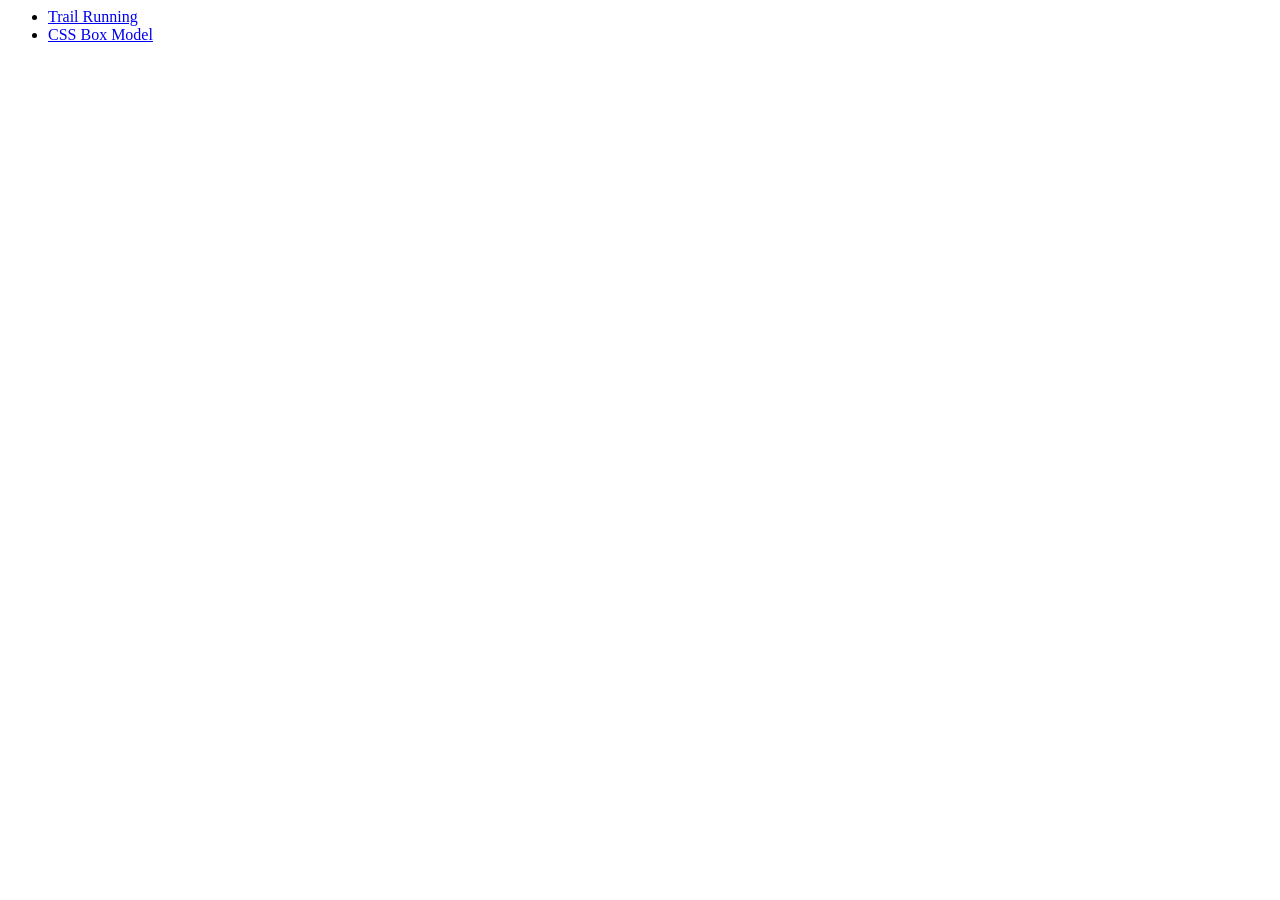
<file: index.html>
<!DOCTYPE html?
<html lang="en">
<head>
  <meta charset="UTF-8">
  <meta name="viewport" content="width=device-width, initial-scale=1.0">
  <title>Document</title>
</head>
<body>
  <ul>
    <li><a href="running.html">Trail Running</a></li>
    <li><a href="box_model.html">CSS Box Model</a></li>
  </ul>
</body>
</html>
</file>
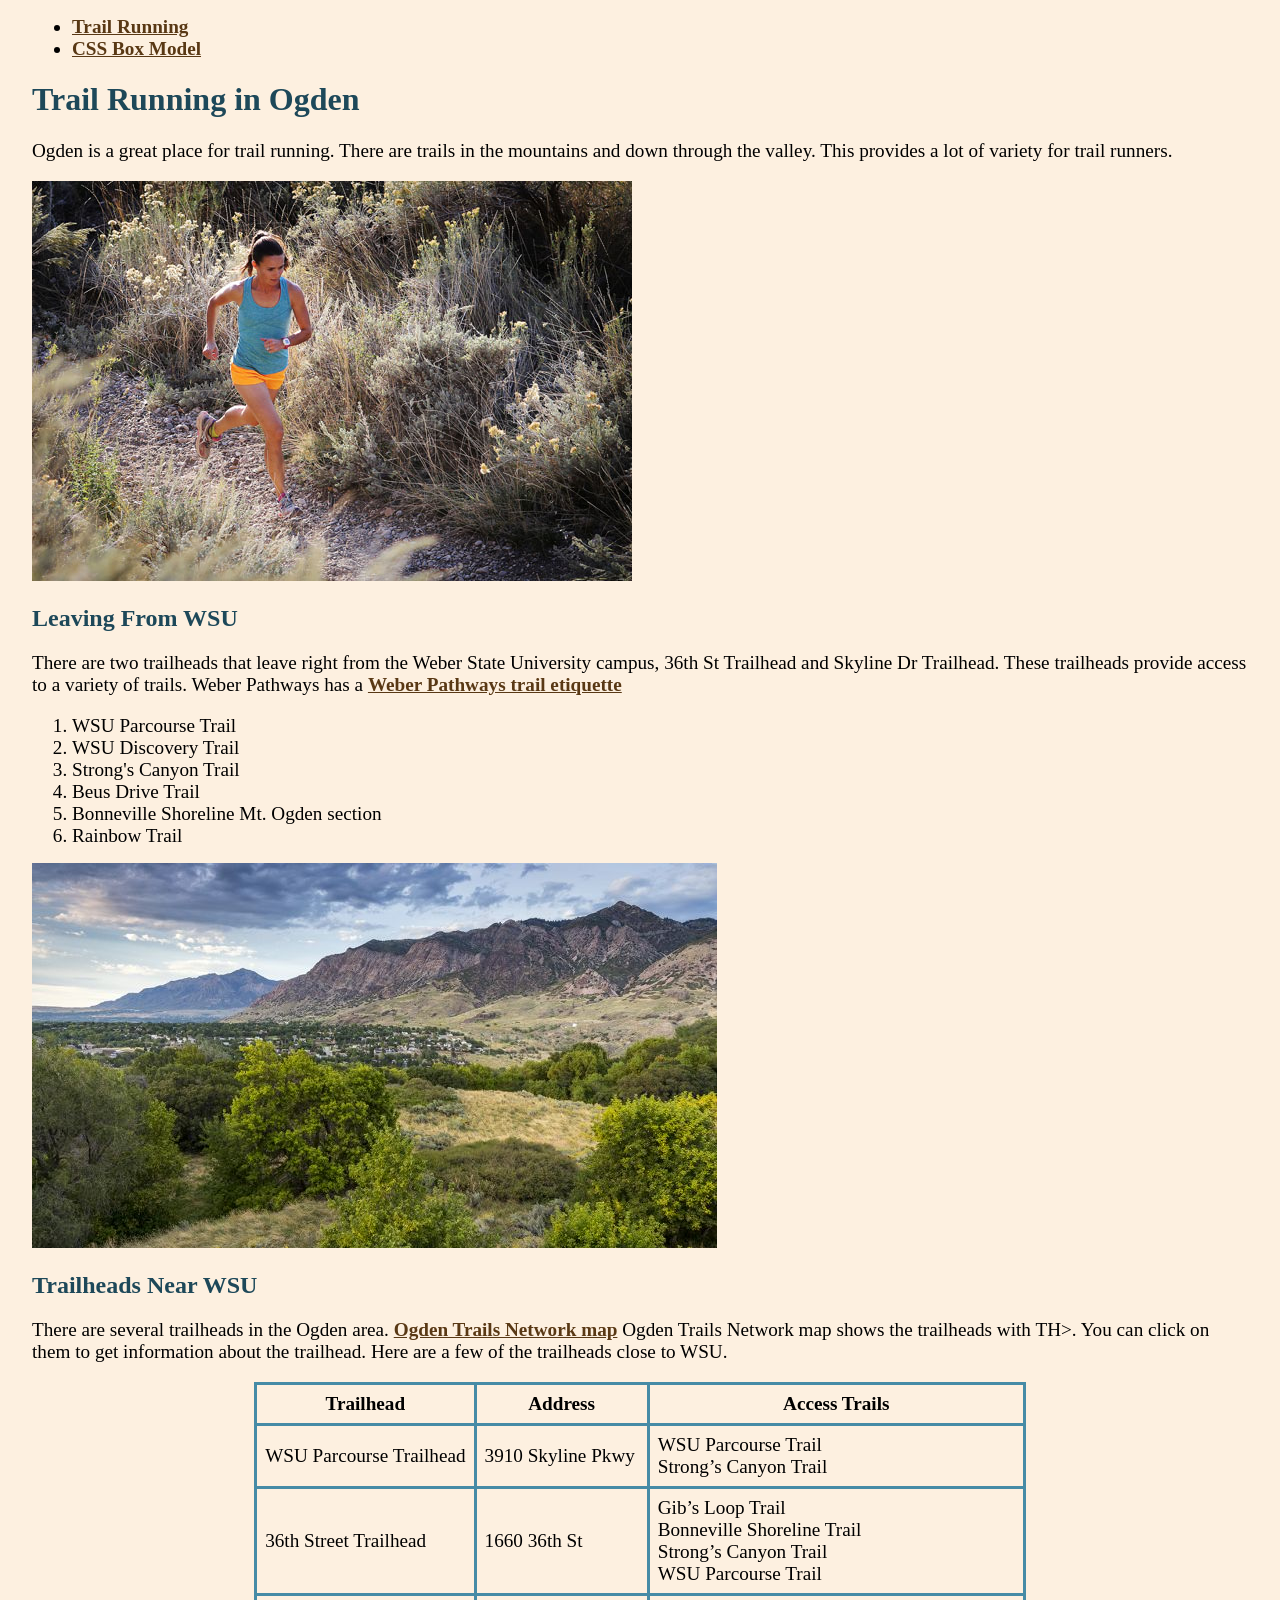
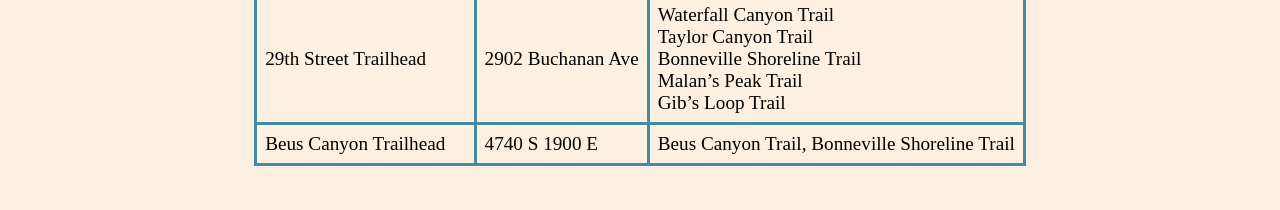
<file: running.html>
<!doctype html>
<html lang="en-US">

<head>
<meta charset="UTF-8">

<title>Trail Running</title>

<meta name="description" content="A breif veiw of trail running in Odgen">
<meta name="keywords" content="Odgen, trail running, trails, running">
<meta name="author" content= "Linda DuHadway, Daniel Lee">
<meta name="viewport" content="width=device-width, initial-scale=1.0">

<link rel="stylesheet" href="resources/running_style.css"> 
</head>

<body>

	<ul>
    <li><a href="running.html">Trail Running</a></li>
    <li><a href="box_model.html">CSS Box Model</a></li>
  </ul>

<h1>Trail Running in Ogden</h1>

<p>Ogden is a great place for trail running. There are trails in the mountains and down through the valley. This provides a lot of variety for trail runners.</p>
<a href="https://www.odgenmarathon.com/">
<img src="resources/runner.jpg" alt="Cynthia Fowler running on a trail in the Ogden area" width="600" height="400">
</a>

<h2>Leaving From WSU</h2>

<p>There are two trailheads that leave right from the Weber State University campus, 36th St Trailhead and Skyline Dr Trailhead. These trailheads provide access to a variety of trails. Weber Pathways has a <a href="https://www.weberpathways.org/trail-etiquette">Weber Pathways trail etiquette</a>
</p>

<ol>
<li>WSU Parcourse Trail</li>
<li>WSU Discovery Trail</li>
<li>Strong's Canyon Trail</li>
<li>Beus Drive Trail</li>
<li>Bonneville Shoreline Mt. Ogden section</li>
<li>Rainbow Trail</li>
</ol>
<img src="resources/view.jpg" alt="View of a trail in the Ogden mountains" width="685" height="385">


<h2>Trailheads Near WSU</h2>

<p>There are several trailheads in the Ogden area. <a href="http://trails.ogdencity.com/">Ogden Trails Network map</a> Ogden Trails Network map shows the trailheads with TH>. You can click on them to get information about the trailhead. Here are a few of the trailheads close to WSU.</p>


<div>
<table>
<tr>
<th>Trailhead</th>
<th>Address</th>
<th>Access Trails</th>
<tr>
<td>WSU Parcourse Trailhead</td>
<td>3910 Skyline Pkwy</td>
<td>WSU Parcourse Trail<br>Strong’s Canyon Trail</td>
</tr>
<tr>
<td>36th Street Trailhead</td>
<td>1660 36th St</td>
<td>Gib’s Loop Trail<br>Bonneville Shoreline Trail<br>Strong’s Canyon Trail<br>WSU Parcourse Trail</td>
</tr>
<tr>
<td>29th Street Trailhead</td>
<td>2902 Buchanan Ave</td>
<td>Waterfall Canyon Trail<br>Taylor Canyon Trail<br>Bonneville Shoreline Trail<br>Malan’s Peak Trail<br>Gib’s Loop Trail</td>
</tr>
<tr>
<td>Beus Canyon Trailhead</td>
<td>4740 S 1900 E</td>
<td>Beus Canyon Trail, Bonneville Shoreline Trail</td>
</tr>
</table>
</div>


 <a href="https://www.odgenmarathon.com/">


</body>
</html>
</file>
<file: resources/running_style.css>
/*
  blue: #468BA6
  orange: #F29A2E
  light orange: #FDF0E0)
  darker blue: #1D4859
  brown: #593814
*/

body {
	background-color: #FDF0E0;
	padding: 0 24px 36px 24px;
}

a {
	color: #593814;
	font-weight: bold;
}

a:hover {
	color: #1D4859;
}
h1, 
h2 {
	color: #1D4859;
}

h1 {
	text-align: cneter;
}

p.picture {
	text-align: center;
}

p, li, table {
	font-size: 1.2em;
}

th, td {
	/* border-color: #468BA6;
	border-style: solid;
	border-width: 3px;*/
	border: #468BA6 solid 3px;
	padding: 8px;

}

table {
	border-collapse: collapse;
	margin-left: auto;
	margin-right: auto;
}

div {

}

/*
block display
specified width
left and righ margins must be equal - set both to auto
</file>
